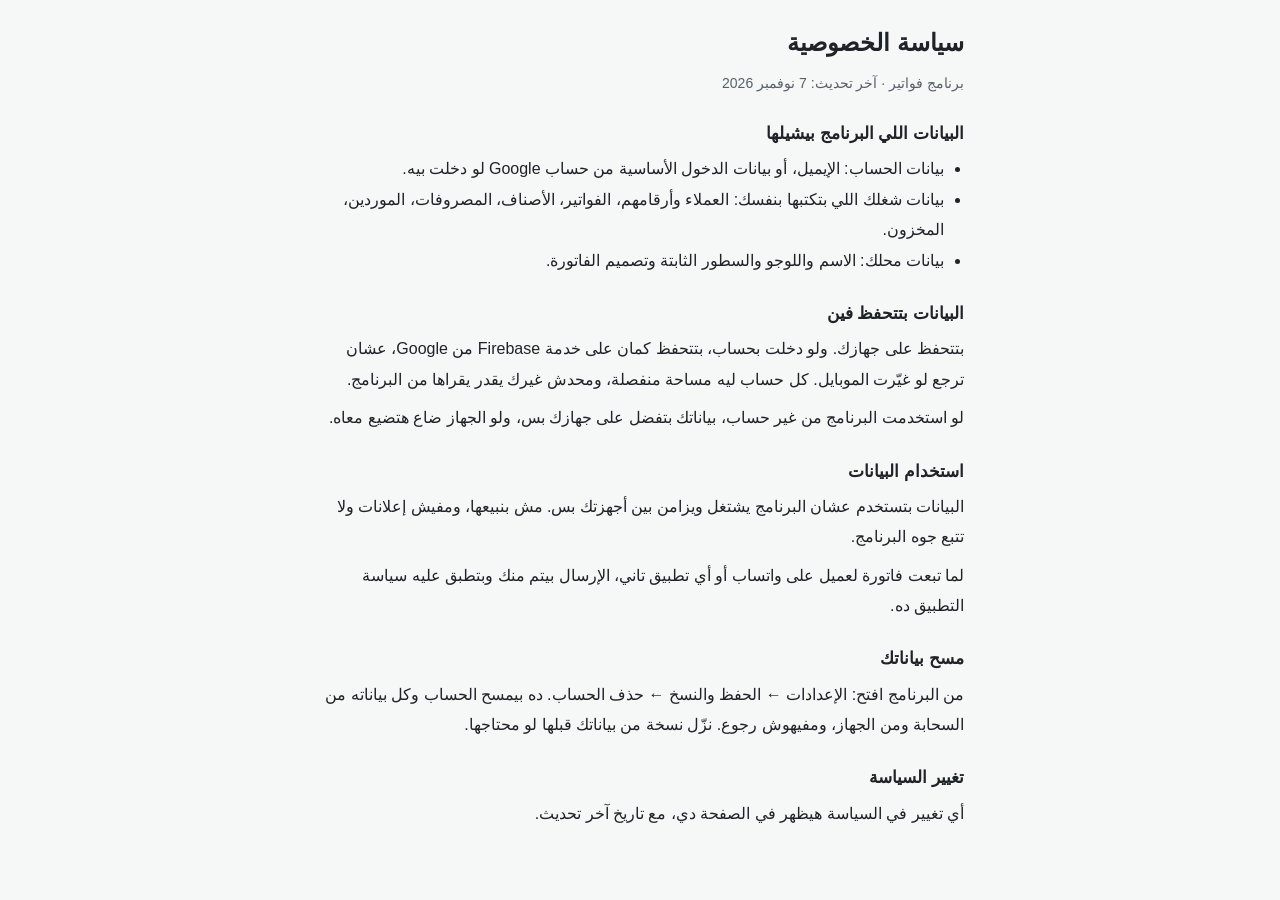
<file: privacy.html>
<!doctype html>
<html lang="ar" dir="rtl">
<head>
<meta charset="utf-8">
<meta name="viewport" content="width=device-width, initial-scale=1">
<title>سياسة الخصوصية · فواتير</title>
<style>
:root{--bg:#f6f7f7;--card:#fff;--ink:#1f2328;--mute:#57606a;--line:#d8dee4}
@media (prefers-color-scheme:dark){:root{--bg:#16191d;--card:#1f2328;--ink:#e6e8ea;--mute:#a0a8b0;--line:#30363d}}
*{box-sizing:border-box}
body{margin:0;background:var(--bg);color:var(--ink);font:16px/1.9 Tahoma,Arial,"Noto Naskh Arabic",sans-serif}
main{max-width:680px;margin:0 auto;padding:20px 16px 40px}
h1{font-size:24px;margin:0 0 4px}
h2{font-size:17px;margin:22px 0 4px}
p,ul{margin:0 0 8px}
ul{padding-inline-start:20px}
.mute{color:var(--mute);font-size:14px}
</style>
</head>
<body>
<main>
<h1>سياسة الخصوصية</h1>
<p class="mute">برنامج فواتير · آخر تحديث: 7 نوفمبر 2026</p>

<h2>البيانات اللي البرنامج بيشيلها</h2>
<ul>
<li>بيانات الحساب: الإيميل، أو بيانات الدخول الأساسية من حساب Google لو دخلت بيه.</li>
<li>بيانات شغلك اللي بتكتبها بنفسك: العملاء وأرقامهم، الفواتير، الأصناف، المصروفات، الموردين، المخزون.</li>
<li>بيانات محلك: الاسم واللوجو والسطور الثابتة وتصميم الفاتورة.</li>
</ul>

<h2>البيانات بتتحفظ فين</h2>
<p>بتتحفظ على جهازك. ولو دخلت بحساب، بتتحفظ كمان على خدمة Firebase من Google، عشان ترجع لو غيّرت الموبايل. كل حساب ليه مساحة منفصلة، ومحدش غيرك يقدر يقراها من البرنامج.</p>
<p>لو استخدمت البرنامج من غير حساب، بياناتك بتفضل على جهازك بس، ولو الجهاز ضاع هتضيع معاه.</p>

<h2>استخدام البيانات</h2>
<p>البيانات بتستخدم عشان البرنامج يشتغل ويزامن بين أجهزتك بس. مش بنبيعها، ومفيش إعلانات ولا تتبع جوه البرنامج.</p>
<p>لما تبعت فاتورة لعميل على واتساب أو أي تطبيق تاني، الإرسال بيتم منك وبتطبق عليه سياسة التطبيق ده.</p>

<h2>مسح بياناتك</h2>
<p>من البرنامج افتح: الإعدادات ← الحفظ والنسخ ← حذف الحساب. ده بيمسح الحساب وكل بياناته من السحابة ومن الجهاز، ومفيهوش رجوع. نزّل نسخة من بياناتك قبلها لو محتاجها.</p>

<h2>تغيير السياسة</h2>
<p>أي تغيير في السياسة هيظهر في الصفحة دي، مع تاريخ آخر تحديث.</p>
</main>
</body>
</html>
</file>
